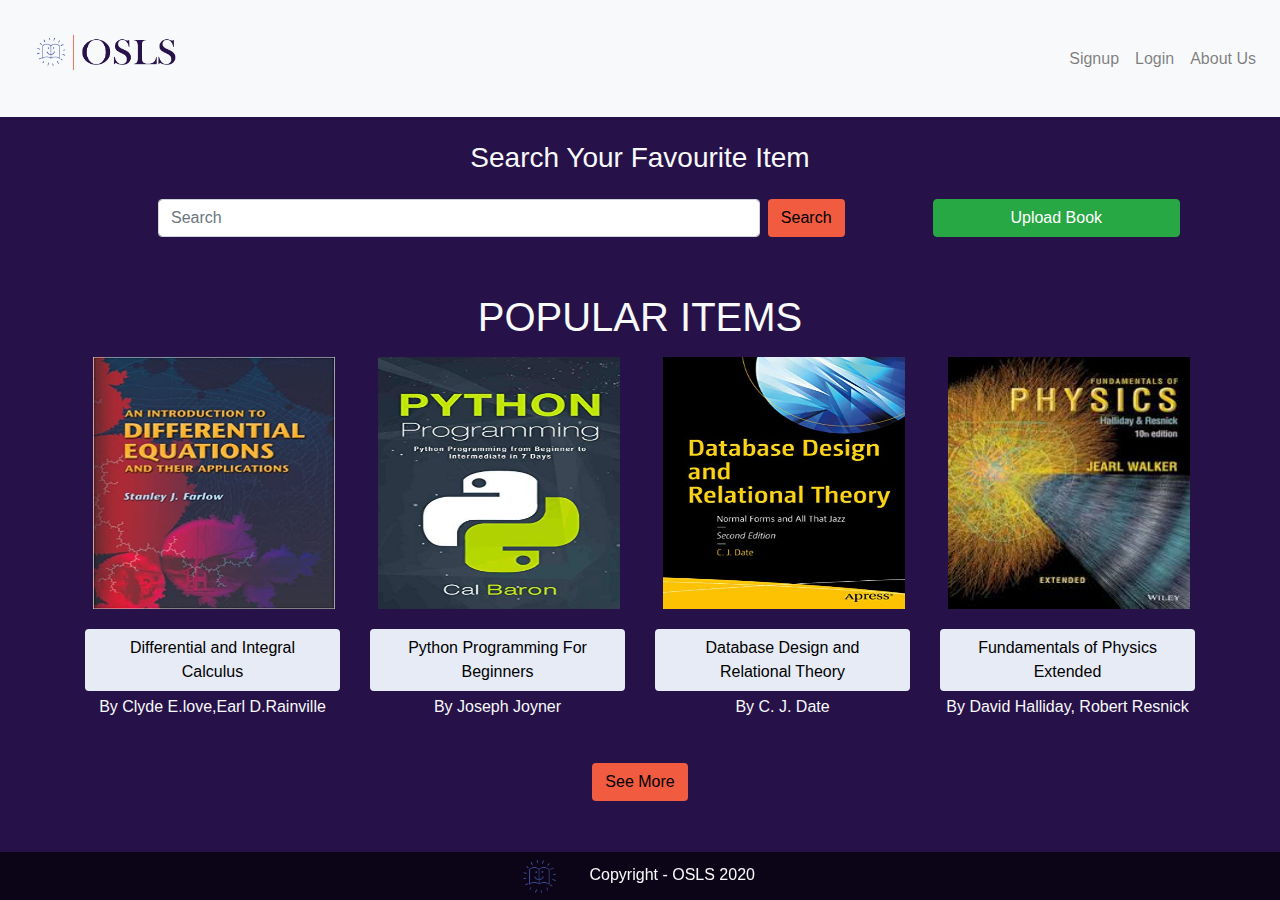
<file: index.html>
<!DOCTYPE html>
<html lang="en">

<head>
    <meta charset="UTF-8">
    <meta name="viewport" content="width=device-width, initial-scale=1.0">
    <title>Home</title>
    <link rel="stylesheet" href="styles/font-awesome.min.css">
    <!-- fontawesome -->
    <link rel="stylesheet" href="https://cdnjs.cloudflare.com/ajax/libs/font-awesome/4.7.0/css/font-awesome.min.css">
    <!-- bootstrap -->
    <link rel="stylesheet" href="https://maxcdn.bootstrapcdn.com/bootstrap/4.0.0/css/bootstrap.min.css" integrity="sha384-Gn5384xqQ1aoWXA+058RXPxPg6fy4IWvTNh0E263XmFcJlSAwiGgFAW/dAiS6JXm" crossorigin="anonymous">
    <style>
        a {
            text-decoration: none;
            color: black;
        }

        a:hover {
            color: #E6EBF6;
        }

        li {
            list-style: none;
        }

        body {
            background-color: #261249;
        }

        .img-div {
            width: 100%;
            height: 280px;
            /* background-color: aqua; */
        }

        .img-div img {
            width: 95%;
            height: 90%;
        }

        html {
            box-sizing: border-box;
            font-family: Impact, Haettenschweiler, 'Arial Narrow Bold', sans-serif;
        }

        section {
            padding: 0%;
        }

        .btn-search,
        .seemore-btn {
            background-color: #F15B40;
        }

        .book-btn {
            background-color: #E6EBF6;
            height: max-content;
           
        }
.btn {
  
  white-space: normal;
  }

        .btn-search:hover,
        .seemore-btn:hover,
        .book-btn:hover {
            background-color: transparent;
            border: 1px solid #E6EBF6;
            color: #E6EBF6;
        }

        footer {
            background-color: #000000ab;
            position: fixed;
            bottom: 0%;
        }
    </style>
</head>

<body>
    <!--HOME PAGE -->
    <header>

        <nav class="navbar navbar-expand-lg navbar-light bg-light  ">
            <a class="navbar-brand" href="index.html"> <img src=images/logo-white.png alt="Logo-Image" width="180px"></a>
            <button class="navbar-toggler" type="button" data-toggle="collapse" data-target="#navbarSupportedContent" aria-controls="navbarSupportedContent" aria-expanded="false" aria-label="Toggle navigation">
      <span class="navbar-toggler-icon"></span>
    </button>

            <div class="collapse navbar-collapse " id="navbarSupportedContent">
                <ul class="navbar-nav ml-auto ">

                    <li class="nav-item">
                        <a class="nav-link" href="signup.html">Signup</a>
                    </li>
                    <li class="nav-item">
                        <a class="nav-link" href="login.html">Login</a>
                    </li>
                    <li class="nav-item">
                        <a class="nav-link" href="aboutus.html">About Us</a>
                    </li>
                    <!-- <li class="nav-item">
                        <a href="profile-page.html" title="My profile"><i class="fa fa-user-circle-o" aria-hidden="true"></i></a>
                    </li> -->
                </ul>

            </div>
        </nav>
    </header>
    <main class="container-fluid main text-light">
        <section class="container  my-4  w-100 search-section text-center">
            <label for="search"><h3>Search Your Favourite Item</h3></label>
            <div class="row align-items-center w-100 mx-auto">
                <form class="form-inline my-2 col-md-9  d-flex align-items-center justify-content-center w-100 ">
                    <input class="form-control mr-sm-2 w-75 " type=" search " placeholder="Search " aria-label="Search " id="search ">
                    <button class="btn  btn-search my-2 my-sm-0 " type="submit ">Search</button>
                </form>
                <a href="upload-book.html " class="col-md-3  mx-auto "> <button class="btn btn-block btn-success my-2 w-100">Upload Book</button></a>
            </div>
        </section>
        <section class="container my-5 text-center pop-item-section ">
            <h1 class="text-center "> POPULAR ITEMS </h1>
            <div class="row justify-content-center align-items-center ">
                <div id="Book1 " class="col-sm-6 col-md-4 col-lg-3 text-center ">
                    <div class="img-div mx-auto ">
                        <img src="images/book1.jpg " alt="bookTitle " class="img-fluid m-2 "></div>
                    <button class="btn-block btn book-btn ">Differential and Integral Calculus</button>
                    <p class="p-1 ">By Clyde E.love,Earl D.Rainville</p>
                    
                </div>
                <div id="Book1 " class=" col-sm-6 col-md-4 col-lg-3 text-center ">
                    <div class="img-div mx-auto ">
                        <img src="images/Book2.jpg " alt="bookTitle " class="img-fluid m-2 "></div>
                    <button class="btn-block btn book-btn ">Python Programming For Beginners</button>
                    <p class="p-1 ">By Joseph Joyner</p>
                 
                </div>
                <div id="Book1" class=" col-sm-6 col-md-4 col-lg-3 text-center">
                    <div class="img-div mx-auto">
                        <img src="images/databasebook.png" alt="bookTitle" class="img-fluid m-2"></div>
                    <button class="btn-block  btn book-btn">Database Design and Relational Theory</button>
                    <p class="p-1">By C. J. Date</p>
                   
                </div>
                <div id="Book1" class="col-sm-6 col-md-4 col-lg-3 text-center">
                    <div class="img-div mx-auto">
                        <img src="images/pysicsbook.jpg" alt="bookTitle" class="img-fluid m-2  "></div>
                    <button class="btn-block  btn book-btn">Fundamentals of Physics Extended</button>
                    <p class="p-1">By David Halliday, Robert Resnick</p>
                    
                </div>
            </div>
            <button class="btn text-center my-4 seemore-btn ">See More</button>
        </section>

    </main>
    <footer class="container-fluid text-center ">
        <div class="justify-content-center ">
            <img src="TRANSPARENT/logo.png " alt=" " width="60px ">
            <span class="col-sm-10 text-light "> Copyright - OSLS 2020</span>
        </div>
    </footer>
    <!--HOME PAGE END -->
</body>
<script src="https://code.jquery.com/jquery-3.2.1.slim.min.js " integrity="sha384-KJ3o2DKtIkvYIK3UENzmM7KCkRr/rE9/Qpg6aAZGJwFDMVNA/GpGFF93hXpG5KkN " crossorigin="anonymous "></script>
<script src="https://cdnjs.cloudflare.com/ajax/libs/popper.js/1.12.9/umd/popper.min.js " integrity="sha384-ApNbgh9B+Y1QKtv3Rn7W3mgPxhU9K/ScQsAP7hUibX39j7fakFPskvXusvfa0b4Q " crossorigin="anonymous "></script>
<script src="https://maxcdn.bootstrapcdn.com/bootstrap/4.0.0/js/bootstrap.min.js " integrity="sha384-JZR6Spejh4U02d8jOt6vLEHfe/JQGiRRSQQxSfFWpi1MquVdAyjUar5+76PVCmYl " crossorigin="anonymous "></script>

</html>
</file>
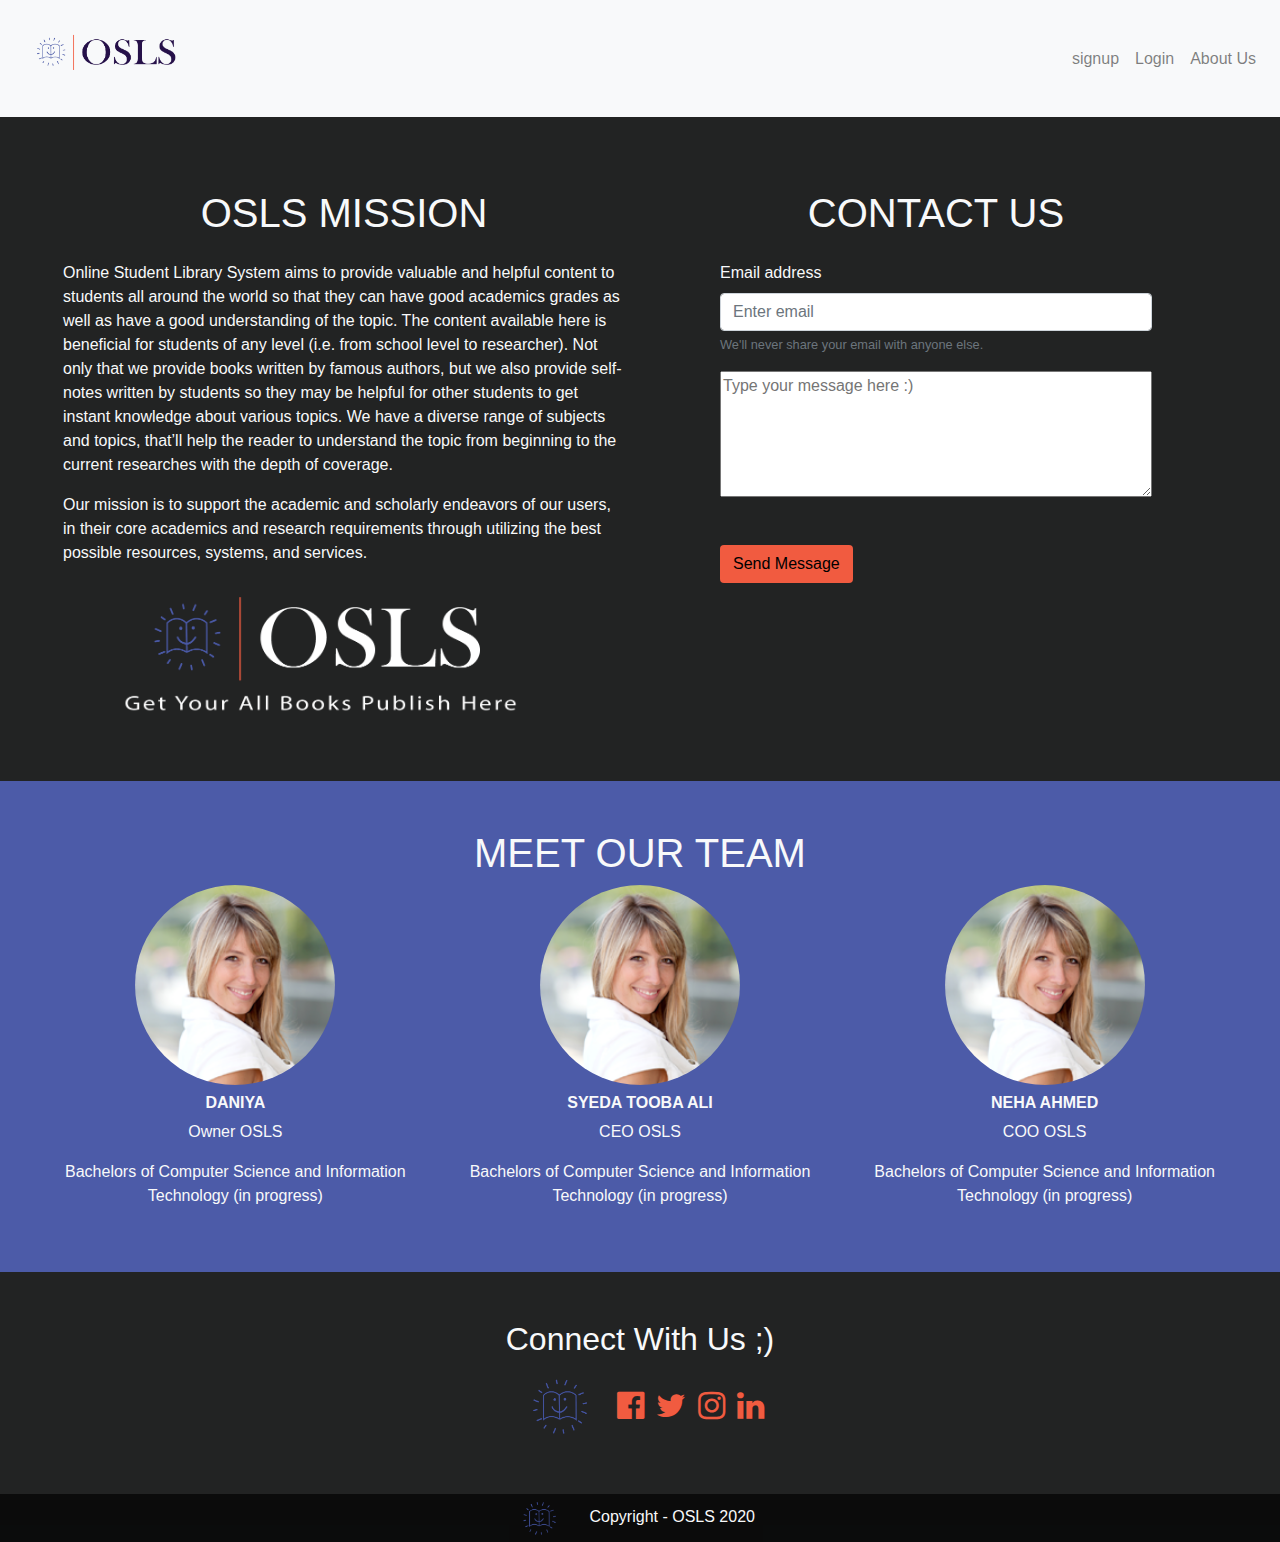
<file: aboutus.html>
<!DOCTYPE html>
<html lang="en">

<head>
    <meta charset="UTF-8">
    <meta name="viewport" content="width=device-width, initial-scale=1.0">
    <title>Home</title>
    <link rel="stylesheet" href="styles/font-awesome.min.css">
    <!-- fontawesome -->
    <link rel="stylesheet" href="https://cdnjs.cloudflare.com/ajax/libs/font-awesome/4.7.0/css/font-awesome.min.css">
    <!-- bootstrap -->
    <link rel="stylesheet" href="https://maxcdn.bootstrapcdn.com/bootstrap/4.0.0/css/bootstrap.min.css" integrity="sha384-Gn5384xqQ1aoWXA+058RXPxPg6fy4IWvTNh0E263XmFcJlSAwiGgFAW/dAiS6JXm" crossorigin="anonymous">
    <style>
        body {
            background-color: #222323;
        }
        
        html {
            box-sizing: border-box;
            font-family: Impact, Haettenschweiler, 'Arial Narrow Bold', sans-serif;
        }
        
        footer {
            background-color: #000000ab;
            /* position: fixed;
            bottom: 0%; */
        }
        
        .team-meet {
            background-color: #4654A3;
            background-color: #4C5BA8;
        }
        /*         
        .team-row {
            width: 75%;
            margin: auto;
        } */
        h1{
            text-align:center;
        }
        i {
            padding: 5px;
            margin: 0 5px;
            color: #F15B40;
        }
        
        .btn-submit {
            background-color: #F15B40;
        }
        
        .btn-submit:hover {
            background-color: transparent;
            border: 1px solid #E6EBF6;
            color: #E6EBF6;
        }
        
        textarea {
            width: 100%;
        }
        
        @media screen and (min-width: 480px) {
            i {
                padding: 1px;
                font-size: x-small;
            }
        }
    </style>
</head>

<body>
    <!--HOME PAGE -->
    <header>

        <nav class="navbar navbar-expand-lg navbar-light bg-light  ">
            <a class="navbar-brand" href="index.html"> <img src=images/logo-white.png alt="Logo-Image" width="180px"></a>
            <button class="navbar-toggler" type="button" data-toggle="collapse" data-target="#navbarSupportedContent" aria-controls="navbarSupportedContent" aria-expanded="false" aria-label="Toggle navigation">
      <span class="navbar-toggler-icon"></span>
    </button>

            <div class="collapse navbar-collapse " id="navbarSupportedContent">
                <ul class="navbar-nav ml-auto ">

                    <li class="nav-item">
                        <a class="nav-link" href="signup.html">signup</a>
                    </li>
                    <li class="nav-item">
                        <a class="nav-link" href="login.html">Login</a>
                    </li>
                    <li class="nav-item">
                        <a class="nav-link" href="aboutus.html">About Us</a>
                    </li>
                    <!-- <li class="nav-item">
                        <a href="profile-page.html" title="My profile"><i class="fa fa-user-circle-o" aria-hidden="true"></i></a>
                    </li> -->
                </ul>

            </div>
        </nav>
    </header>
    <main class="container-fluid main text-light ">
        <div class=" mx-5 my-5">
            <div class="row justify-content-center -0">
                <!-- align-items-center -->
                <div class="aboutus col-md-6 ">
                    <h1 class="my-4">OSLS MISSION </h1>
                    <P class="">
                        Online Student Library System aims to provide valuable and helpful content to students all around the world so that they can have good academics grades as well as have a good understanding of the topic. The content available here is beneficial for students
                        of any level (i.e. from school level to researcher). Not only that we provide books written by famous authors, but we also provide self-notes written by students so they may be helpful for other students to get instant knowledge
                        about various topics. We have a diverse range of subjects and topics, that’ll help the reader to understand the topic from beginning to the current researches with the depth of coverage.
                    </P>
                    <P>
                        Our mission is to support the academic and scholarly endeavors of our users, in their core academics and research requirements through utilizing the best possible resources, systems, and services.</P>
                    <div class=" text-center mr-5">
                        <img src="TRANSPARENT/full-logo-black.png" alt="" width="400PX" class="img-fluid my-2">
                    </div>
                </div>
                <!-- ////////////////////////////////// -->
                <div class="contactus col-md-6 px-2 ">
                    <h1 class="my-4 mx-auto">CONTACT US </h1>
                    <form class="w-75 mx-auto">
                        <div class="form-group">
                            <label for="exampleInputEmail1">Email address</label>
                            <input type="email" class="form-control" id="exampleInputEmail1" aria-describedby="emailHelp" placeholder="Enter email">
                            <small id="emailHelp" class="form-text text-muted">We'll never share your email with anyone else.</small>
                        </div>
                        <textarea id="" rows="5" class="d-block" placeholder="Type your message here :)"></textarea>

                        <button class="btn  btn-submit my-5 " type="submit">Send Message</button>
                    </form>
                </div>
            </div>
        </div>
    </main>
    <section class="team-meet container-fluid main text-light p-5 ">
    <h1>MEET OUR TEAM</h1>
        <div class="row  d-flex justify-content-center  align-items-between text-center team-row ">
            <div class="staff-mem col-sm-3 col-md-4 ">
                <div class="staff-img">
                    <img src="images/b3img2.png" alt="" width="200px" class="rounded-circle img-fluid">
                </div>
                <h6 class=" mt-2 font-weight-bold">DANIYA</h6>
                <p class="">Owner OSLS</p>
                <p> Bachelors of Computer Science and Information Technology (in progress) </p>
            </div>
            <!--  -->
            <div class="staff-mem col-sm-3 col-md-4 ">
                <div class="staff-img">
                    <img src="images/b3img2.png" alt="" width="200px" class="rounded-circle img-fluid">
                </div>
                <h6 class=" mt-2 font-weight-bold">SYEDA TOOBA ALI</h6>
                <p class="">CEO OSLS</p>
                <p> Bachelors of Computer Science and Information Technology (in progress) </p>
            </div>
            <!--  -->
            <div class="staff-mem col-sm-3 col-md-4 ">
                <div class="staff-img">
                    <img src="images/b3img2.png" alt="" width="200px" class="rounded-circle  img-fluid">
                </div>
                <h6 class=" mt-2 font-weight-bold">NEHA AHMED</h6>
                <p class="">COO OSLS</p>
                <p> Bachelors of Computer Science and Information Technology (in progress) </p>
            </div>


        </div>
    </section>
    <section class="social text-light text-center  p-5">
        <div class="ref">
            <h2>Connect With Us ;) </h2>
            <div class=" d-flex justify-content-center  align-items-center ">
                <img src="TRANSPARENT/logo.png" alt="" width="100px">
                <a href="#"><i class="fa fa-facebook-official fa-2x " aria-hidden="true"></i></a>
                <a href="#"><i class="fa fa-twitter fa-2x" aria-hidden="true"></i></a>
                <a href="#"><i class="fa fa-instagram fa-2x" aria-hidden="true"></i></a>
                <a href="#"><i class="fa fa-linkedin fa-2x" aria-hidden="true"></i></a>
            </div>
        </div>
    </section>

    <footer class="container-fluid  text-center">
        <div class="justify-content-center">
            <img src="TRANSPARENT/logo.png" alt="" width="60px ">
            <span class="col-sm-10 text-light"> Copyright - OSLS 2020</span>
        </div>
        </main>


    </footer>
    <!--HOME PAGE END -->
</body>
<script src="https://code.jquery.com/jquery-3.2.1.slim.min.js" integrity="sha384-KJ3o2DKtIkvYIK3UENzmM7KCkRr/rE9/Qpg6aAZGJwFDMVNA/GpGFF93hXpG5KkN" crossorigin="anonymous"></script>
<script src="https://cdnjs.cloudflare.com/ajax/libs/popper.js/1.12.9/umd/popper.min.js" integrity="sha384-ApNbgh9B+Y1QKtv3Rn7W3mgPxhU9K/ScQsAP7hUibX39j7fakFPskvXusvfa0b4Q" crossorigin="anonymous"></script>
<script src="https://maxcdn.bootstrapcdn.com/bootstrap/4.0.0/js/bootstrap.min.js" integrity="sha384-JZR6Spejh4U02d8jOt6vLEHfe/JQGiRRSQQxSfFWpi1MquVdAyjUar5+76PVCmYl" crossorigin="anonymous"></script>

</html>
</file>
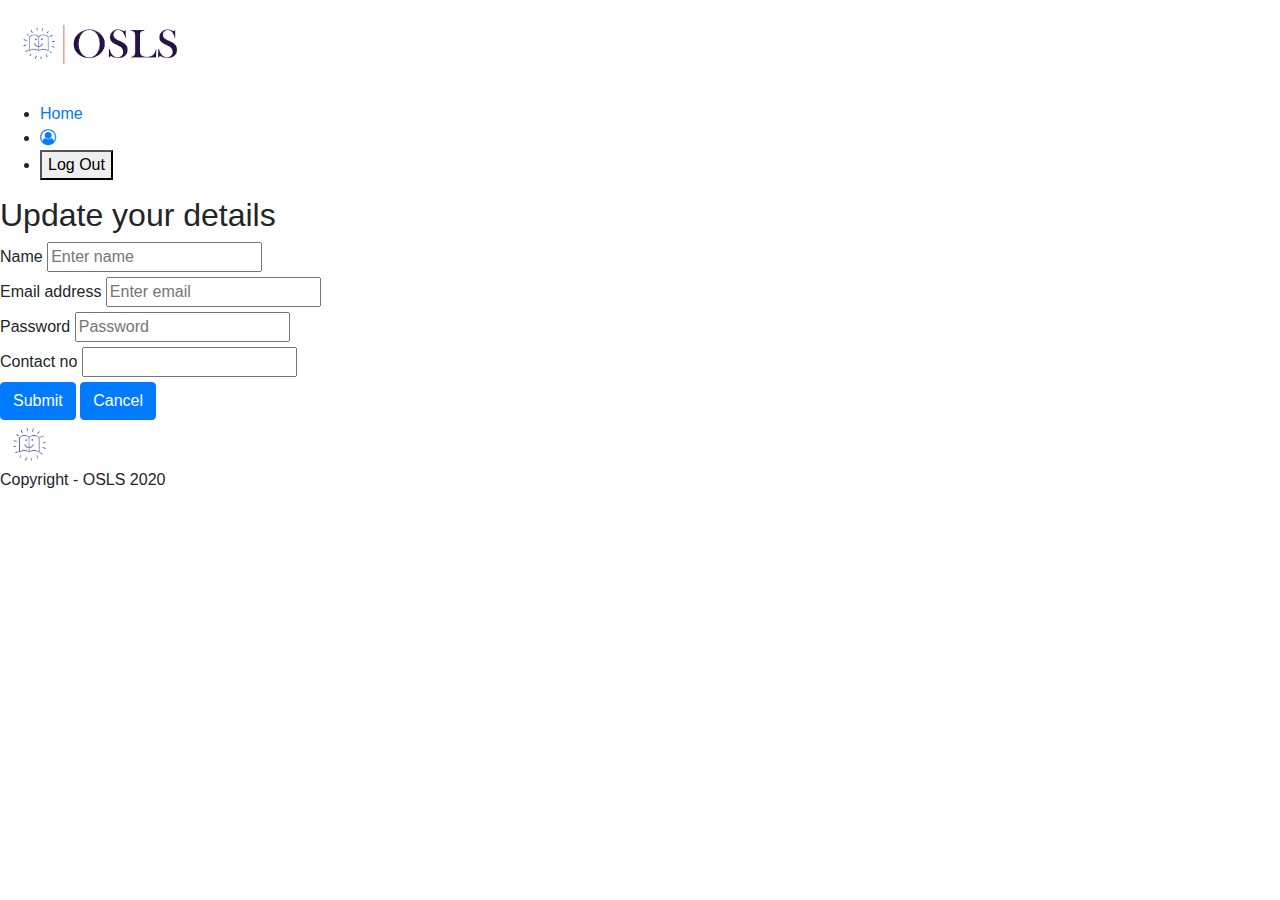
<file: change-profile-page.html>
<!DOCTYPE html>
<html lang="en">

<head>
    <meta charset="UTF-8">
    <meta name="viewport" content="width=device-width, initial-scale=1.0">
    <title>Edit Profile</title>
    <link rel="stylesheet" href="styles/font-awesome.min.css">
    <!-- fontawesome -->
    <link rel="stylesheet" href="https://cdnjs.cloudflare.com/ajax/libs/font-awesome/4.7.0/css/font-awesome.min.css">
    <!-- bootstrap -->
    <link rel="stylesheet" href="https://maxcdn.bootstrapcdn.com/bootstrap/4.0.0/css/bootstrap.min.css" integrity="sha384-Gn5384xqQ1aoWXA+058RXPxPg6fy4IWvTNh0E263XmFcJlSAwiGgFAW/dAiS6JXm" crossorigin="anonymous">
</head>

<body>
    <!-- NAV BAR -->
    <header>
        <div id="logo">
            <img src=images/logo-white.png alt="Logo-Image" width="200px">
        </div>
        <nav>
            <ul>
                <li><a href="index.html">Home</a></li>

                <li><a href="profile-page.html" title="My profile"><i class="fa fa-user-circle-o" aria-hidden="true"></i></a></li>
                <li><button>Log Out</button></li>

            </ul>
        </nav>
    </header>
    <!-- NAV BAR END-->
    <!-- EDITING FORM -->
    <div>
        <div>
            <h2>Update your details</h2>

            <form>
                <div>
                    <label for="name">Name</label>
                    <input type="text" id="name" placeholder="Enter name">
                </div>
                <div>
                    <label for="Email">Email address</label>
                    <input type="email" id="Email" placeholder="Enter email">
                </div>
                <div>
                    <label for="Password">Password</label>
                    <input type="password" id="tPassword1" placeholder="Password">
                </div>
                <div>
                    <label for="number">Contact no</label>
                    <input type="number" id="name">

                </div>
                <button type="submit" class="btn btn-primary">Submit</button>
                <button type="submit" class="btn btn-primary">Cancel</button>
            </form>
        </div>
    </div>
    <!-- EDITING FORM END-->
</body>
<footer>
    <div>
        <img src="images/book.png" alt="" width="60px">
        <p>Copyright - OSLS 2020</p>
    </div>
</footer>
<script src="https://code.jquery.com/jquery-3.2.1.slim.min.js" integrity="sha384-KJ3o2DKtIkvYIK3UENzmM7KCkRr/rE9/Qpg6aAZGJwFDMVNA/GpGFF93hXpG5KkN" crossorigin="anonymous"></script>
<script src="https://cdnjs.cloudflare.com/ajax/libs/popper.js/1.12.9/umd/popper.min.js" integrity="sha384-ApNbgh9B+Y1QKtv3Rn7W3mgPxhU9K/ScQsAP7hUibX39j7fakFPskvXusvfa0b4Q" crossorigin="anonymous"></script>
<script src="https://maxcdn.bootstrapcdn.com/bootstrap/4.0.0/js/bootstrap.min.js" integrity="sha384-JZR6Spejh4U02d8jOt6vLEHfe/JQGiRRSQQxSfFWpi1MquVdAyjUar5+76PVCmYl" crossorigin="anonymous"></script>

</html>
</file>
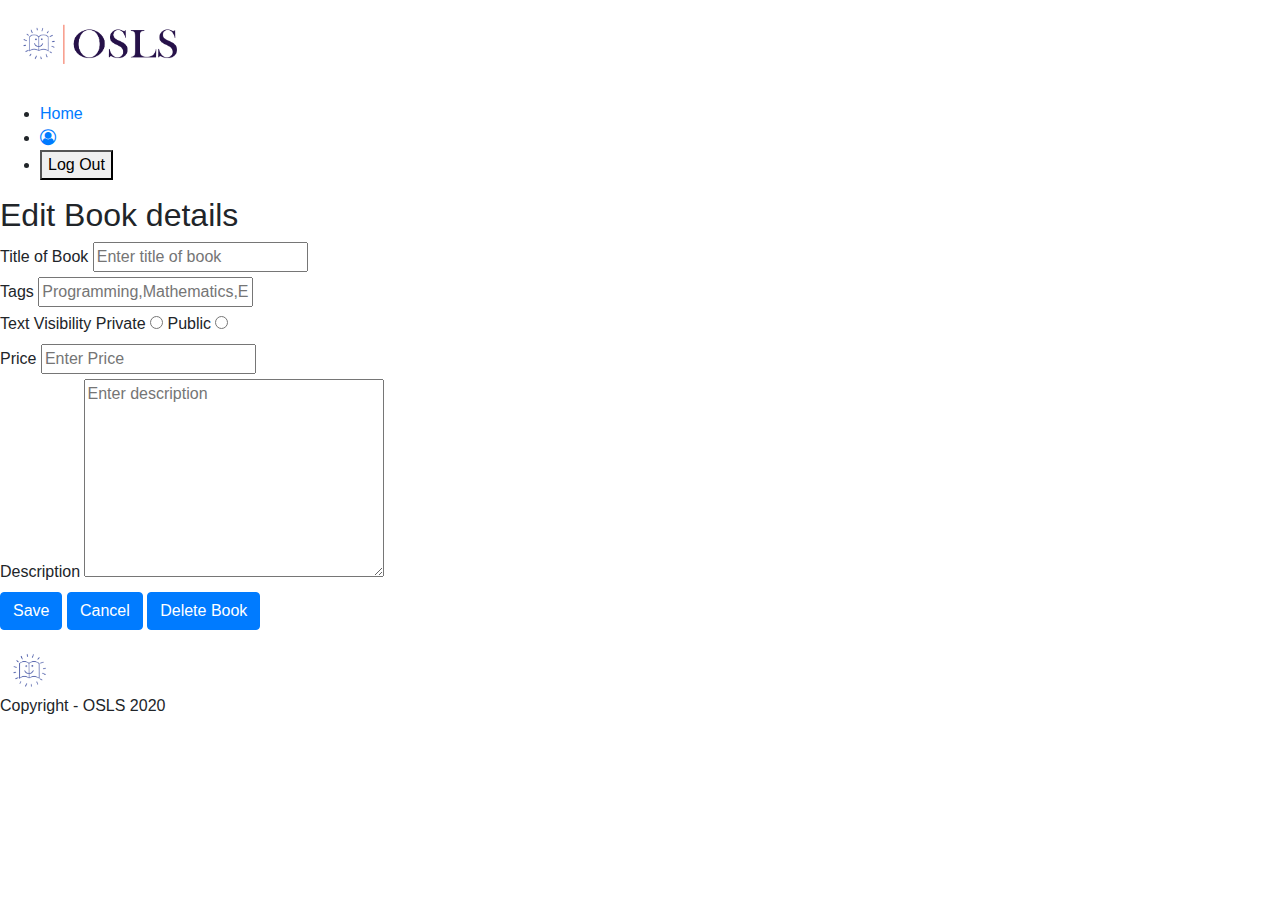
<file: editBook.html>
<html>

<head>
    <meta charset="UTF-8">
    <meta name="viewport" content="width=device-width, initial-scale=1.0">
    <title>Edit Book Details</title>
    <link rel="stylesheet" href="styles/font-awesome.min.css">
    <!-- fontawesome -->
    <link rel="stylesheet" href="https://cdnjs.cloudflare.com/ajax/libs/font-awesome/4.7.0/css/font-awesome.min.css">
    <!-- bootstrap -->
    <link rel="stylesheet" href="https://maxcdn.bootstrapcdn.com/bootstrap/4.0.0/css/bootstrap.min.css" integrity="sha384-Gn5384xqQ1aoWXA+058RXPxPg6fy4IWvTNh0E263XmFcJlSAwiGgFAW/dAiS6JXm" crossorigin="anonymous">
</head>

<body>
    <!-- NAV BAR -->
    <header>
        <div id="logo">
            <img src=images/logo-white.png alt="Logo-Image" width="200px">
        </div>
        <nav>
            <ul>
                <li><a href="index.html">Home</a></li>

                <li><a href="profile-page.html" title="My profile"><i class="fa fa-user-circle-o" aria-hidden="true"></i></a></li>
                <li><button>Log Out</button></li>

            </ul>
        </nav>
    </header>
    <!-- NAV BAR END-->
    <!-- EDITING BOOK DETAILS -->
    <div>
        <div>
            <h2>Edit Book details</h2>

            <form>
                <div>
                    <label for="title">Title of Book</label>
                    <input type="text" id="title" placeholder="Enter title of book" value="">
                </div>
                <div>
                    <label for="tags">Tags</label>
                    <input type="text" placeholder="Programming,Mathematics,English" name="title" value="">
                </div>
                <div>
                    <label for="visibility">Text Visibility</label>
                    <label for="private">Private</label>
                    <input type="radio" id="visibility" value="Private">
                    <label for="public">Public</label>
                    <input type="radio" id="visibility" value="Public">
                </div>
                <div>
                    <label for="price">Price</label>
                    <input type="number" placeholder="Enter Price" name="price" value="">
                </div>
                <div>
                    <label for="description">Description</label>
                    <textarea cols="30" rows="8" name="Description" id="" placeholder="Enter description"></textarea>

                </div>
                <button type="save" class="btn btn-primary">Save</button>
                <button type="save" class="btn btn-primary">Cancel</button>
                <button type="save" class="btn btn-primary">Delete Book</button>
            </form>
        </div>
    </div>
    <!-- EDITING BOOK DETAILS END-->

</body>
<footer>
    <div>
        <img src="images/book.png" alt="" width="60px">
        <p>Copyright - OSLS 2020</p>
    </div>
</footer>
<script src="https://code.jquery.com/jquery-3.2.1.slim.min.js" integrity="sha384-KJ3o2DKtIkvYIK3UENzmM7KCkRr/rE9/Qpg6aAZGJwFDMVNA/GpGFF93hXpG5KkN" crossorigin="anonymous"></script>
<script src="https://cdnjs.cloudflare.com/ajax/libs/popper.js/1.12.9/umd/popper.min.js" integrity="sha384-ApNbgh9B+Y1QKtv3Rn7W3mgPxhU9K/ScQsAP7hUibX39j7fakFPskvXusvfa0b4Q" crossorigin="anonymous"></script>
<script src="https://maxcdn.bootstrapcdn.com/bootstrap/4.0.0/js/bootstrap.min.js" integrity="sha384-JZR6Spejh4U02d8jOt6vLEHfe/JQGiRRSQQxSfFWpi1MquVdAyjUar5+76PVCmYl" crossorigin="anonymous"></script>

</html>
</file>
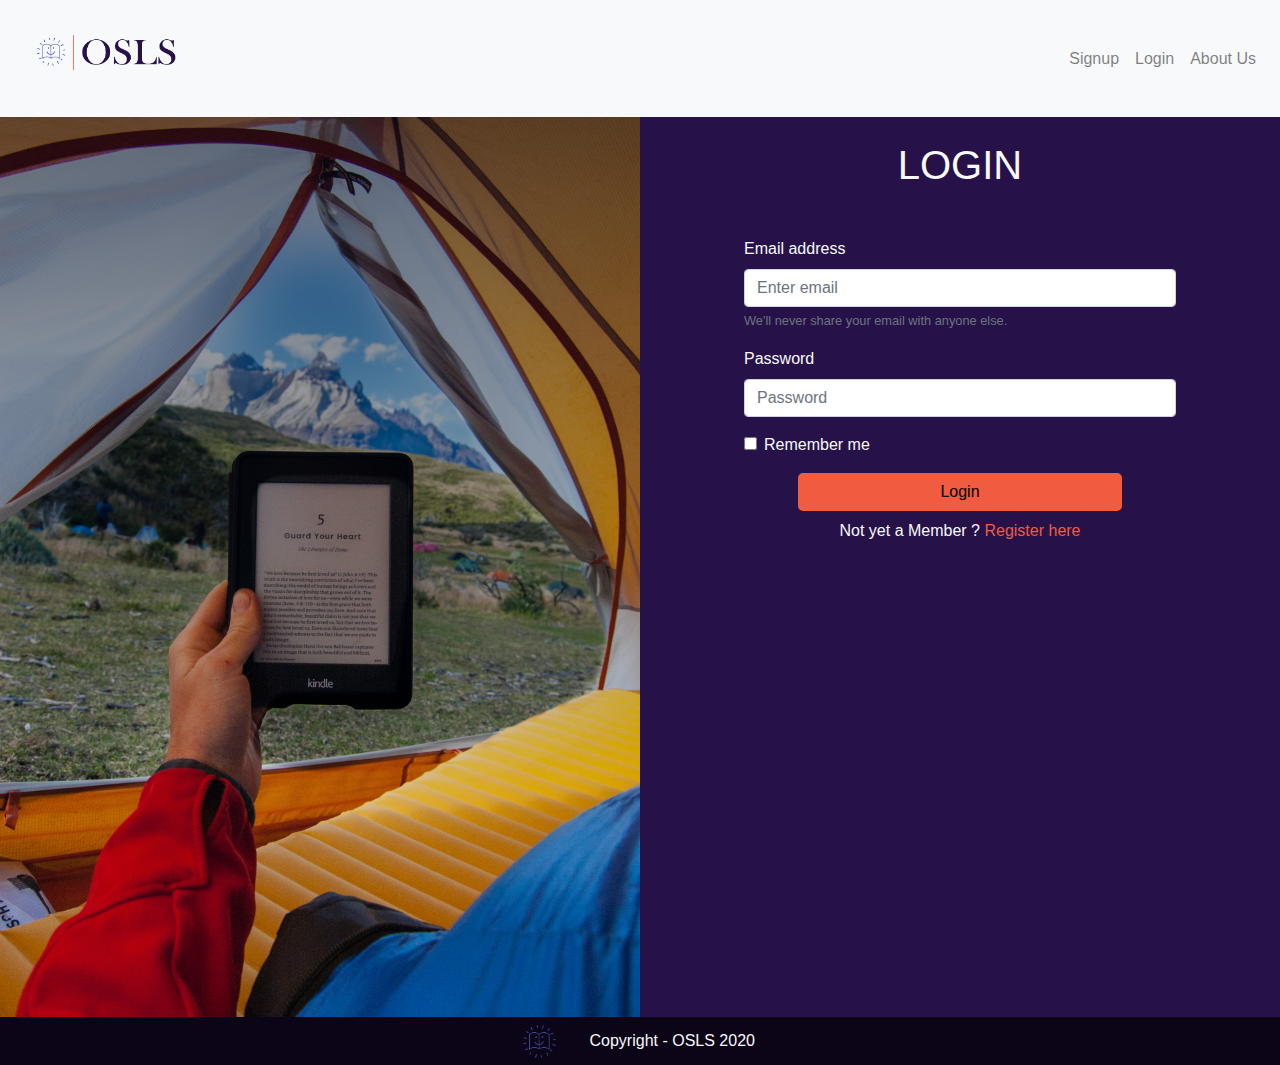
<file: login.html>
<!DOCTYPE html>
<html lang="en">

<head>
    <meta charset="UTF-8">
    <meta name="viewport" content="width=device-width, initial-scale=1.0">
    <title>Login</title>
    <link rel="stylesheet" href="styles/font-awesome.min.css">
    <!-- fontawesome -->
    <link rel="stylesheet" href="https://cdnjs.cloudflare.com/ajax/libs/font-awesome/4.7.0/css/font-awesome.min.css">
    <!-- bootstrap -->
    <link rel="stylesheet" href="https://maxcdn.bootstrapcdn.com/bootstrap/4.0.0/css/bootstrap.min.css" integrity="sha384-Gn5384xqQ1aoWXA+058RXPxPg6fy4IWvTNh0E263XmFcJlSAwiGgFAW/dAiS6JXm" crossorigin="anonymous">
</head>
<style>
    a {
        text-decoration: none;
        color: black;
    }
    
    a:hover {
        color: #E6EBF6;
    }
    
    li {
        list-style: none;
    }
    
    body {
        background-color: #261249;
    }
    
    html {
        box-sizing: border-box;
        font-family: Impact, Haettenschweiler, 'Arial Narrow Bold', sans-serif;
    }
    
    footer {
        background-color: #000000ab;
        /* position: fixed;*/
        bottom: 0%;
    }
    
    i {
        padding: 5px;
        margin: 0 5px;
        color: #E6EBF6;
    }
    
    .btn-submit {
        background-color: #F15B40;
    }
    
    .btn-submit:hover {
        background-color: transparent;
        border: 1px solid #E6EBF6;
        color: #E6EBF6;
    }
    
    textarea {
        width: 100%;
    }
    
    .login-img {
        background: linear-gradient(rgb(0 2 16 / 56%), rgb(79 79 79 / 0%)), url("images/LOGIN-SIDE-IMG.jpg");
        height: 100vh;
        box-sizing: border-box;
        width: 100%;
        background-size: cover;
        background-position: center;
    }
    
    img {
        object-fit: cover;
    }
    
    .Login-btns {
        width: 75%;
        display: block;
    }
    
    .login-btn {
        background-color: #F15B40;
        color: black;
        border-radius: 5px;
        height: min-content;
    }
    
    .login-fb-btn {
        background-color: #4C5BA8;
        color: black;
        border-radius: 5px;
    }
    
    .login-fb-btn:hover,
    .login-btn:hover {
        background-color: transparent;
        border: 1px solid #E6EBF6;
        color: #E6EBF6;
    }
    
    .link-color {
        color: #F15B40;
    }
    
    @media screen and (min-width:600px) {
        .login-fb-btn {
            width: 75%;
            margin: auto;
        }
        .login-btn {
            width: 75%;
            margin: auto;
        }
    }
    
    @media screen and (max-width:400px) {
        .login-img {
            order: 2;
            display: none;
        }
    }
</style>

<body>
    <header>

        <nav class="navbar navbar-expand-lg navbar-light bg-light  ">
            <a class="navbar-brand" href="index.html"> <img src=images/logo-white.png alt="Logo-Image" width="180px"></a>
            <button class="navbar-toggler" type="button" data-toggle="collapse" data-target="#navbarSupportedContent" aria-controls="navbarSupportedContent" aria-expanded="false" aria-label="Toggle navigation">
      <span class="navbar-toggler-icon"></span>
    </button>

            <div class="collapse navbar-collapse " id="navbarSupportedContent">
                <ul class="navbar-nav ml-auto ">

                    <li class="nav-item">
                        <a class="nav-link" href="signup.html">Signup</a>
                    </li>
                    <li class="nav-item">
                        <a class="nav-link" href="login.html">Login</a>
                    </li>
                    <li class="nav-item">
                        <a class="nav-link" href="aboutus.html">About Us</a>
                    </li>
                    <!-- <li class="nav-item">
                        <a href="profile-page.html" title="My profile"><i class="fa fa-user-circle-o" aria-hidden="true"></i></a>
                    </li> -->
                </ul>

            </div>
        </nav>
    </header>
    <section class="container-fluid main text-light p-0">
        <div class=" container-fluid p-0">
            <div class="row d-flex justify-content-center p-0 w-100 m-0">
                <div class="login-img col-md-6 p-0">
                    <!-- <img src="images/LOGIN-SIDE-IMG.jpg" alt="" class="img-fluid"> -->
                </div>
                <!-- //////////////////////////// -->
                <div class="login-form col-md-6 p-0  ">
                    <div class="form p-4 w-75 mx-auto">
                        <h1 class="text-center mb-5">LOGIN</h1>
                        <form>
                            <div class="form-group">
                                <label for="exampleInputEmail1">Email address</label>
                                <input type="email" class="form-control" id="exampleInputEmail1" aria-describedby="emailHelp" placeholder="Enter email">
                                <small id="emailHelp" class="form-text text-muted">We'll never share your email with anyone else.</small>
                            </div>
                            <div class="form-group">
                                <label for="exampleInputPassword1">Password</label>
                                <input type="password" class="form-control" id="exampleInputPassword1" placeholder="Password">
                            </div>
                            <div class="form-check">
                                <input type="checkbox" class="form-check-input" id="exampleCheck1">
                                <label class="form-check-label" for="exampleCheck1">Remember me</label>
                            </div>
                            <div class="Login-btns w-100  my-3 ">

                                <div class="d-block  mx-auto  "><a href="index.html" class="login-btn btn btn-block"></i>Login </a>
                                </div>
                              
                                <div class="my-2 text-center"></div>
                                <div class="register">
                                    <p class="text-center">Not yet a Member ? <span><a href="signup.html" class="link-color">Register here</a></span></p>
                                </div>
                            </div>
                    </div>

                    </form>
                </div>
            </div>
        </div>
        </div>
    </section>
</body>

<footer class="container-fluid  text-center">
    <div class="justify-content-center">
        <img src="TRANSPARENT/logo.png" alt="" width="60px ">
        <span class="col-sm-10 text-light"> Copyright - OSLS 2020</span>
    </div>
    </main>


</footer>
<script src="https://code.jquery.com/jquery-3.2.1.slim.min.js" integrity="sha384-KJ3o2DKtIkvYIK3UENzmM7KCkRr/rE9/Qpg6aAZGJwFDMVNA/GpGFF93hXpG5KkN" crossorigin="anonymous"></script>
<script src="https://cdnjs.cloudflare.com/ajax/libs/popper.js/1.12.9/umd/popper.min.js" integrity="sha384-ApNbgh9B+Y1QKtv3Rn7W3mgPxhU9K/ScQsAP7hUibX39j7fakFPskvXusvfa0b4Q" crossorigin="anonymous"></script>
<script src="https://maxcdn.bootstrapcdn.com/bootstrap/4.0.0/js/bootstrap.min.js" integrity="sha384-JZR6Spejh4U02d8jOt6vLEHfe/JQGiRRSQQxSfFWpi1MquVdAyjUar5+76PVCmYl" crossorigin="anonymous"></script>

</html>
</file>
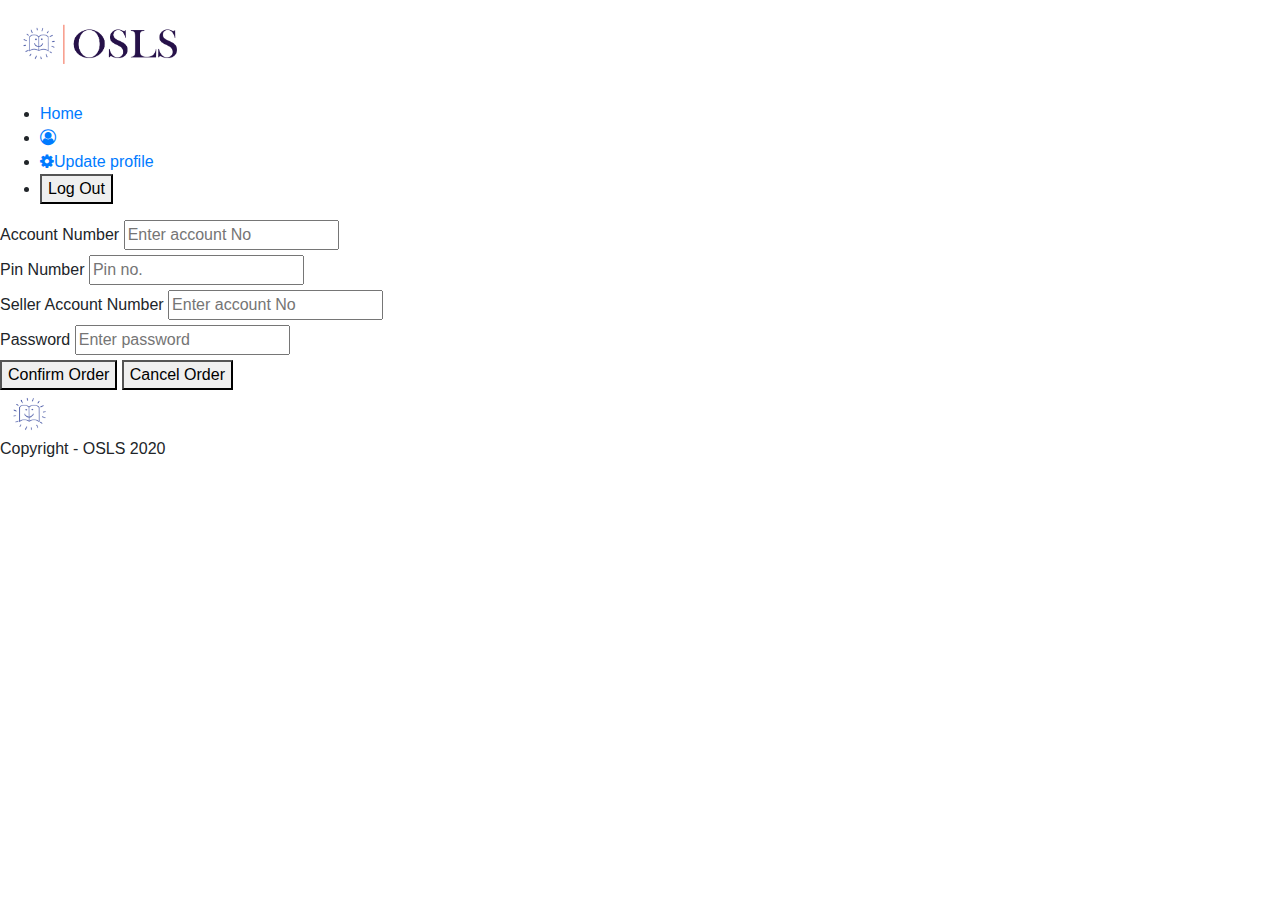
<file: purchase-book.html>
<!DOCTYPE html>
<html lang="en">

<head>
    <meta charset="UTF-8">
    <meta name="viewport" content="width=device-width, initial-scale=1.0">
    <title>Purchase</title>
    <link rel="stylesheet" href="styles/font-awesome.min.css">
    <!-- fontawesome -->
    <link rel="stylesheet" href="https://cdnjs.cloudflare.com/ajax/libs/font-awesome/4.7.0/css/font-awesome.min.css">
    <!-- bootstrap -->
    <link rel="stylesheet" href="https://maxcdn.bootstrapcdn.com/bootstrap/4.0.0/css/bootstrap.min.css" integrity="sha384-Gn5384xqQ1aoWXA+058RXPxPg6fy4IWvTNh0E263XmFcJlSAwiGgFAW/dAiS6JXm" crossorigin="anonymous">
</head>

<body>
    <header>
        <div id="logo"> <img src=images/logo-white.png alt="Logo-Image" width="200px"> </div>
        <nav>
            <ul>
                <li><a href="index.html">Home</a></li>

                <li><a href="profile-page.html" title="My profile"><i class="fa fa-user-circle-o" aria-hidden="true"></i></a></li>
                <li><a href="change-profile-page.html" title="My profile"><i class="fa fa-cog" aria-hidden="true"></i>Update profile</a></li>
                <li><button>Log Out</button></li>

            </ul>
        </nav>
    </header>
    <!--PURCHASE BOOK -->

    <main>

        <form action="" method="GET" enctype="multipart/form-data"></form>
        <div> <label>Account Number</label>
            <input type="number" placeholder="Enter account No" required></div>
        <div><label>Pin Number</label>
            <input type="password" placeholder="Pin no." required value=""></div>
        <div> <label>Seller Account Number</label>
            <input type="number" placeholder="Enter account No" required></div>
        <div> <label>Password</label>
            <input type="password" placeholder="Enter password" name="password" value required></div>

        </form>
        <button>Confirm Order</button>
        <button>Cancel Order</button>
    </main>
    <!-- PURCHASE BOOK FORM END   -->
</body>
<footer>
    <div>
        <img src="images/book.png" alt="" width="60px">
        <p>Copyright - OSLS 2020</p>
    </div>
</footer>
<script src="https://code.jquery.com/jquery-3.2.1.slim.min.js" integrity="sha384-KJ3o2DKtIkvYIK3UENzmM7KCkRr/rE9/Qpg6aAZGJwFDMVNA/GpGFF93hXpG5KkN" crossorigin="anonymous"></script>
<script src="https://cdnjs.cloudflare.com/ajax/libs/popper.js/1.12.9/umd/popper.min.js" integrity="sha384-ApNbgh9B+Y1QKtv3Rn7W3mgPxhU9K/ScQsAP7hUibX39j7fakFPskvXusvfa0b4Q" crossorigin="anonymous"></script>
<script src="https://maxcdn.bootstrapcdn.com/bootstrap/4.0.0/js/bootstrap.min.js" integrity="sha384-JZR6Spejh4U02d8jOt6vLEHfe/JQGiRRSQQxSfFWpi1MquVdAyjUar5+76PVCmYl" crossorigin="anonymous"></script>

</html>
</file>
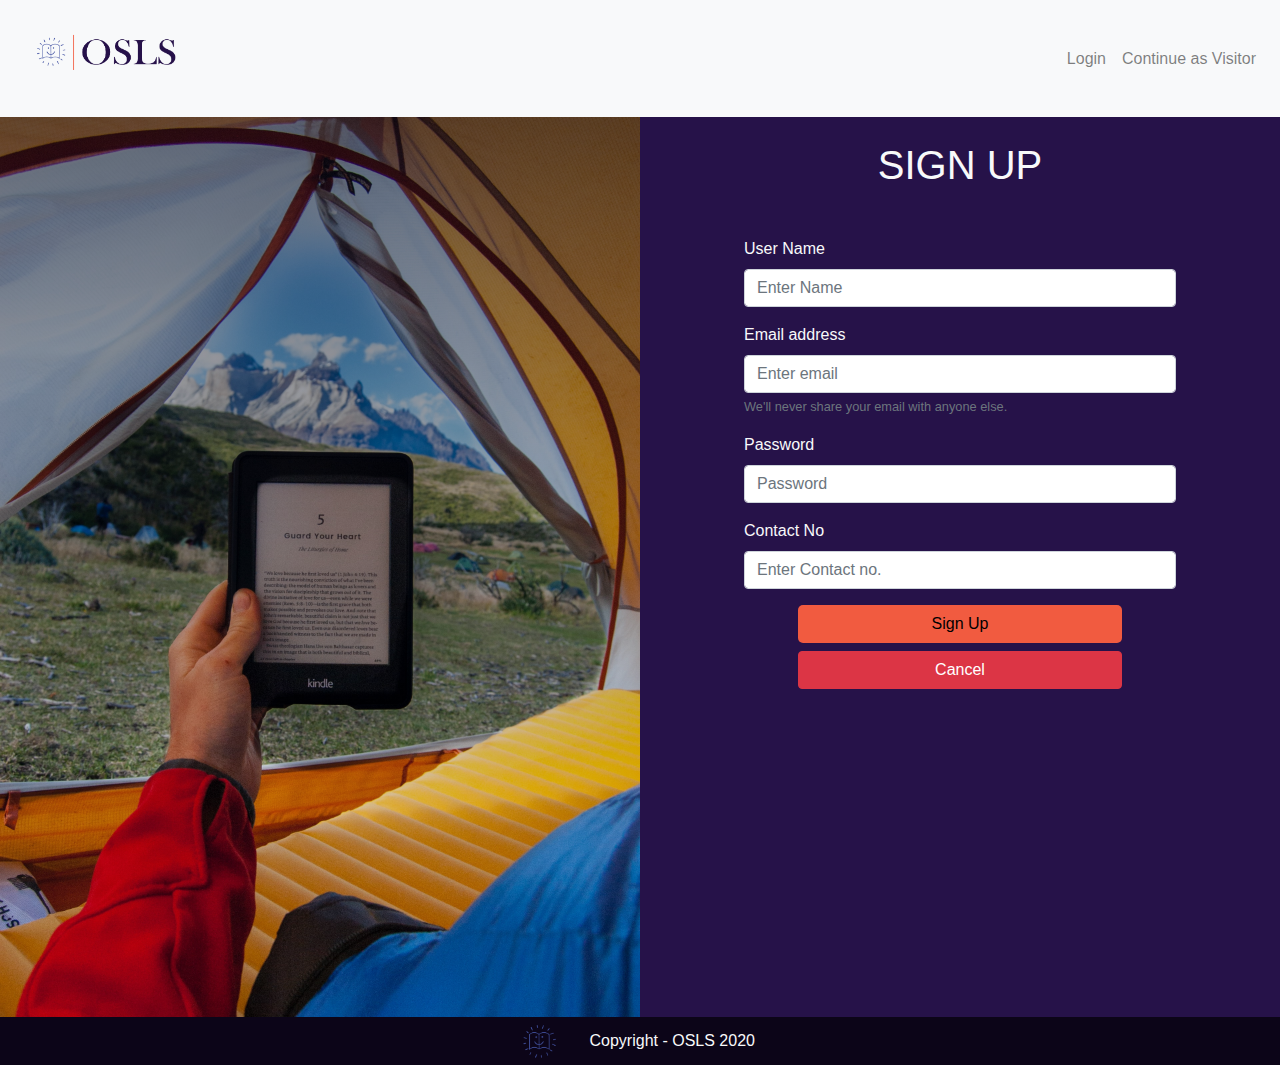
<file: signup.html>
<!DOCTYPE html>
<html lang="en">

<head>
    <meta charset="UTF-8">
    <meta name="viewport" content="width=device-width, initial-scale=1.0">
    <title>Sign Up</title>
    <link rel="stylesheet" href="styles/font-awesome.min.css">
    <!-- fontawesome -->
    <link rel="stylesheet" href="https://cdnjs.cloudflare.com/ajax/libs/font-awesome/4.7.0/css/font-awesome.min.css">
    <!-- bootstrap -->
    <link rel="stylesheet" href="https://maxcdn.bootstrapcdn.com/bootstrap/4.0.0/css/bootstrap.min.css" integrity="sha384-Gn5384xqQ1aoWXA+058RXPxPg6fy4IWvTNh0E263XmFcJlSAwiGgFAW/dAiS6JXm" crossorigin="anonymous">
</head>
<style>
    a {
        text-decoration: none;
        color: black;
    }

    a:hover {
        color: #E6EBF6;
    }

    li {
        list-style: none;
    }

    body {
        background-color: #261249;
    }

    html {
        box-sizing: border-box;
        font-family: Impact, Haettenschweiler, 'Arial Narrow Bold', sans-serif;
    }

    footer {
        background-color: #000000ab;
        /* position: fixed;*/
        bottom: 0%;
    }

    i {
        padding: 5px;
        margin: 0 5px;
        color: #E6EBF6;
    }

    .btn-submit {
        background-color: #F15B40;
    }

    .btn-submit:hover {
        background-color: transparent;
        border: 1px solid #E6EBF6;
        color: #E6EBF6;
    }

    textarea {
        width: 100%;
    }

    .login-img {
        background: linear-gradient(rgb(0 2 16 / 56%), rgb(79 79 79 / 0%)), url("images/LOGIN-SIDE-IMG.jpg");
        height: 100vh;
        box-sizing: border-box;
        width: 100%;
        background-size: cover;
        background-position: center;
    }

    img {
        object-fit: cover;
    }

    .Login-btns {
        width: 75%;
        display: block;
    }

    .signup-btn {
        background-color: #F15B40;
        color: black;
        border-radius: 5px;
        height: min-content;
    }

    .cancel-btn:hover,
    .signup-btn:hover {
        background-color: transparent;
        border: 1px solid #E6EBF6;
        color: #E6EBF6;
    }

    .link-color {
        color: #F15B40;
    }

    @media screen and (min-width:600px) {
        .cancel-btn {
            width: 75%;
            margin: auto;
        }
        .signup-btn {
            width: 75%;
            margin: auto;
        }
    }

    @media screen and (max-width:400px) {
        .login-img {
            order: 2;
            display: none;
        }
    }
</style>

<body>
    <header>

        <nav class="navbar navbar-expand-lg navbar-light bg-light  ">
            <a class="navbar-brand" href="index.html"> <img src=images/logo-white.png alt="Logo-Image" width="180px"></a>
            <button class="navbar-toggler" type="button" data-toggle="collapse" data-target="#navbarSupportedContent" aria-controls="navbarSupportedContent" aria-expanded="false" aria-label="Toggle navigation">
      <span class="navbar-toggler-icon"></span>
    </button>

            <div class="collapse navbar-collapse " id="navbarSupportedContent">
                <ul class="navbar-nav ml-auto ">

                    <li class="nav-item">
                        <a class="nav-link" href="login.html">Login</a>
                    </li>
                    <li class="nav-item">
                        <a class="nav-link" href="index.html">Continue as Visitor</a>
                    </li>

                    <!-- <li class="nav-item">
                        <a href="profile-page.html" title="My profile"><i class="fa fa-user-circle-o" aria-hidden="true"></i></a>
                    </li> -->
                </ul>

            </div>
        </nav>
    </header>
    <section class="container-fluid main text-light p-0">
        <div class=" container-fluid p-0">
            <div class="row d-flex justify-content-center p-0 w-100 m-0">
                <div class="login-img col-md-6 p-0">
                    <!-- <img src="images/LOGIN-SIDE-IMG.jpg" alt="" class="img-fluid"> -->
                </div>
                <!-- //////////////////////////// -->
                <div class="login-form col-md-6 p-0  ">
                    <div class="form p-4 w-75 mx-auto">
                        <h1 class="text-center mb-5">SIGN UP</h1>
                        <form>
                            <div class="form-group">
                                <label for="exampleInputEmail1">User Name</label>
                                <input type="text" class="form-control" id="exampleInputusername" aria-describedby="username" placeholder="Enter Name">
                            </div>
                            <div class="form-group">
                                <label for="exampleInputEmail1">Email address</label>
                                <input type="email" class="form-control" id="exampleInputEmail1" aria-describedby="emailHelp" placeholder="Enter email">
                                <small id="emailHelp" class="form-text text-muted">We'll never share your email with anyone else.</small>
                            </div>
                            <div class="form-group">
                                <label for="exampleInputPassword1">Password</label>
                                <input type="password" class="form-control" id="exampleInputPassword1" placeholder="Password">
                            </div>
                            <div class="form-group">
                                <label for="exampleInputPassword1">Contact No</label>
                                <input type="number" class="form-control" id="exampleInputcontactno1" placeholder="Enter Contact no.">
                            </div>
                         
                            <div class="Login-btns w-100  my-3 ">

                                <div class="d-block  mx-auto  "><a href="index.html" class="signup-btn btn btn-block">Sign Up</a>
                                </div>
                                <div class="d-block  mx-auto  my-2"><a href="index.html" class="cancel-btn btn-danger btn btn-block">Cancel </a>
                                </div>
                                <div class="my-2 text-center"></div>

                            </div>
                    </div>

                    </form>
                </div>
            </div>
        </div>
        </div>
    </section>
</body>

<footer class="container-fluid  text-center">
    <div class="justify-content-center">
        <img src="TRANSPARENT/logo.png" alt="" width="60px ">
        <span class="col-sm-10 text-light"> Copyright - OSLS 2020</span>
    </div>
    </main>


</footer>
<script src="https://code.jquery.com/jquery-3.2.1.slim.min.js" integrity="sha384-KJ3o2DKtIkvYIK3UENzmM7KCkRr/rE9/Qpg6aAZGJwFDMVNA/GpGFF93hXpG5KkN" crossorigin="anonymous"></script>
<script src="https://cdnjs.cloudflare.com/ajax/libs/popper.js/1.12.9/umd/popper.min.js" integrity="sha384-ApNbgh9B+Y1QKtv3Rn7W3mgPxhU9K/ScQsAP7hUibX39j7fakFPskvXusvfa0b4Q" crossorigin="anonymous"></script>
<script src="https://maxcdn.bootstrapcdn.com/bootstrap/4.0.0/js/bootstrap.min.js" integrity="sha384-JZR6Spejh4U02d8jOt6vLEHfe/JQGiRRSQQxSfFWpi1MquVdAyjUar5+76PVCmYl" crossorigin="anonymous"></script>

</html>
</file>
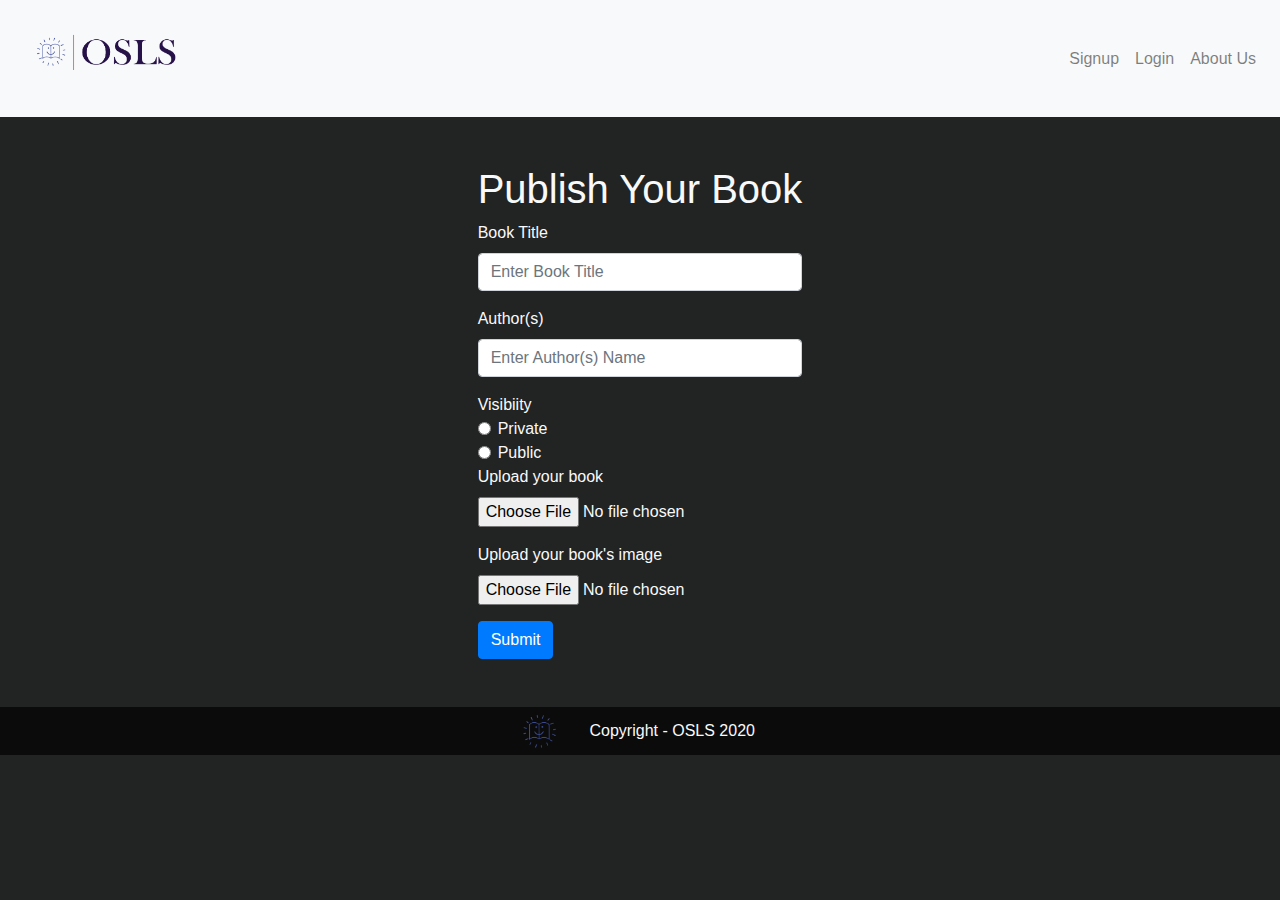
<file: upload-book.html>
<!DOCTYPE html>
<html lang="en">

<head>
    <meta charset="UTF-8">
    <meta name="viewport" content="width=device-width, initial-scale=1.0">
    <title>Home</title>
    <link rel="stylesheet" href="styles/font-awesome.min.css">
    <!-- fontawesome -->
    <link rel="stylesheet" href="https://cdnjs.cloudflare.com/ajax/libs/font-awesome/4.7.0/css/font-awesome.min.css">
    <!-- bootstrap -->
    <link rel="stylesheet" href="https://maxcdn.bootstrapcdn.com/bootstrap/4.0.0/css/bootstrap.min.css" integrity="sha384-Gn5384xqQ1aoWXA+058RXPxPg6fy4IWvTNh0E263XmFcJlSAwiGgFAW/dAiS6JXm" crossorigin="anonymous">
    <style>
        body {
            background-color: #222323;
        }
        
        html {
            box-sizing: border-box;
            font-family: Impact, Haettenschweiler, 'Arial Narrow Bold', sans-serif;
        }
        
        footer {
            background-color: #000000ab;
            /* position: fixed;
            bottom: 0%; */
        }
        
        .team-meet {
            background-color: #4654A3;
            background-color: #4C5BA8;
        }
        /*         
        .team-row {
            width: 75%;
            margin: auto;
        } */
        
        i {
            padding: 5px;
            margin: 0 5px;
            color: #F15B40;
        }
        
        .btn-submit {
            background-color: #F15B40;
        }
        
        .btn-submit:hover {
            background-color: transparent;
            border: 1px solid #E6EBF6;
            color: #E6EBF6;
        }
        
        textarea {
            width: 100%;
        }
        
        @media screen and (min-width: 480px) {
            i {
                padding: 1px;
                font-size: x-small;
            }
        }
    </style>
</head>

<body>
    <!--HOME PAGE -->
    <header>

        <nav class="navbar navbar-expand-lg navbar-light bg-light  ">
            <a class="navbar-brand" href="index.html"> <img src=images/logo-white.png alt="Logo-Image" width="180px"></a>
            <button class="navbar-toggler" type="button" data-toggle="collapse" data-target="#navbarSupportedContent" aria-controls="navbarSupportedContent" aria-expanded="false" aria-label="Toggle navigation">
      <span class="navbar-toggler-icon"></span>
    </button>

            <div class="collapse navbar-collapse " id="navbarSupportedContent">
                <ul class="navbar-nav ml-auto ">

                    <li class="nav-item">
                        <a class="nav-link" href="signup.html">Signup</a>
                    </li>
                    <li class="nav-item">
                        <a class="nav-link" href="login.html">Login</a>
                    </li>
                    <li class="nav-item">
                        <a class="nav-link" href="aboutus.html">About Us</a>
                    </li>
                    <!-- <li class="nav-item">
                        <a href="profile-page.html" title="My profile"><i class="fa fa-user-circle-o" aria-hidden="true"></i></a>
                    </li> -->
                </ul>

            </div>
        </nav>
    </header>
    <!-- MAIN START -->
    <main>
        <div class="container-fluid text-light">
            <div class="container my-5">
                <div class="row justify-content-center">

                    <form>
                        <h1>Publish Your Book </h1>
                        <div class="form-group">
                            <label for="BookTitle">Book Title</label>
                            <input type="text" class="form-control" id="booktitle" aria-describedby="booktitlename" placeholder="Enter Book Title">

                        </div>
                        <div class="form-group">
                            <label for="booktags">Author(s)</label>
                            <input type="text" class="form-control" id="authorName" placeholder="Enter Author(s) Name">
                        </div>
                        Visibiity
                        <div class="form-check">
                            <input class="form-check-input" type="radio" name="exampleRadios" id="privateBook" value="option2">
                            <label class="form-check-label" for="exampleRadios2">
                              Private
                            </label>
                        </div>
                        <div class="form-check disabled">
                            <input class="form-check-input" type="radio" name="exampleRadios" id="publiceBook" value="option3">
                            <label class="form-check-label" for="exampleRadios3">
                              Public
                            </label>
                        </div>
                        <div class="form-group">
                            <label for="uploadbook">Upload your book</label>
                            <input type="file" class="form-control-file" id="uploadBookFile">
                        </div>
                       <div class="form-group">
                            <label for="uploadbookImg">Upload your book's image</label>
                            <input type="file" class="form-control-file" id="uploadBookImage">
                        </div>
                        <button type="submit " class="btn btn-primary ">Submit</button>
                    </form>



                </div>
            </div>
        </div>
    </main>
    <!-- MAIN END -->
    <footer class="container-fluid text-center ">
        <div class="justify-content-center ">
            <img src="TRANSPARENT/logo.png " alt=" " width="60px ">
            <span class="col-sm-10 text-light "> Copyright - OSLS 2020</span>
        </div>
    </footer>
    <!--HOME PAGE END -->
</body>
<script src="https://code.jquery.com/jquery-3.2.1.slim.min.js " integrity="sha384-KJ3o2DKtIkvYIK3UENzmM7KCkRr/rE9/Qpg6aAZGJwFDMVNA/GpGFF93hXpG5KkN " crossorigin="anonymous "></script>
<script src="https://cdnjs.cloudflare.com/ajax/libs/popper.js/1.12.9/umd/popper.min.js " integrity="sha384-ApNbgh9B+Y1QKtv3Rn7W3mgPxhU9K/ScQsAP7hUibX39j7fakFPskvXusvfa0b4Q " crossorigin="anonymous "></script>
<script src="https://maxcdn.bootstrapcdn.com/bootstrap/4.0.0/js/bootstrap.min.js " integrity="sha384-JZR6Spejh4U02d8jOt6vLEHfe/JQGiRRSQQxSfFWpi1MquVdAyjUar5+76PVCmYl " crossorigin="anonymous "></script>

</html>
</file>
